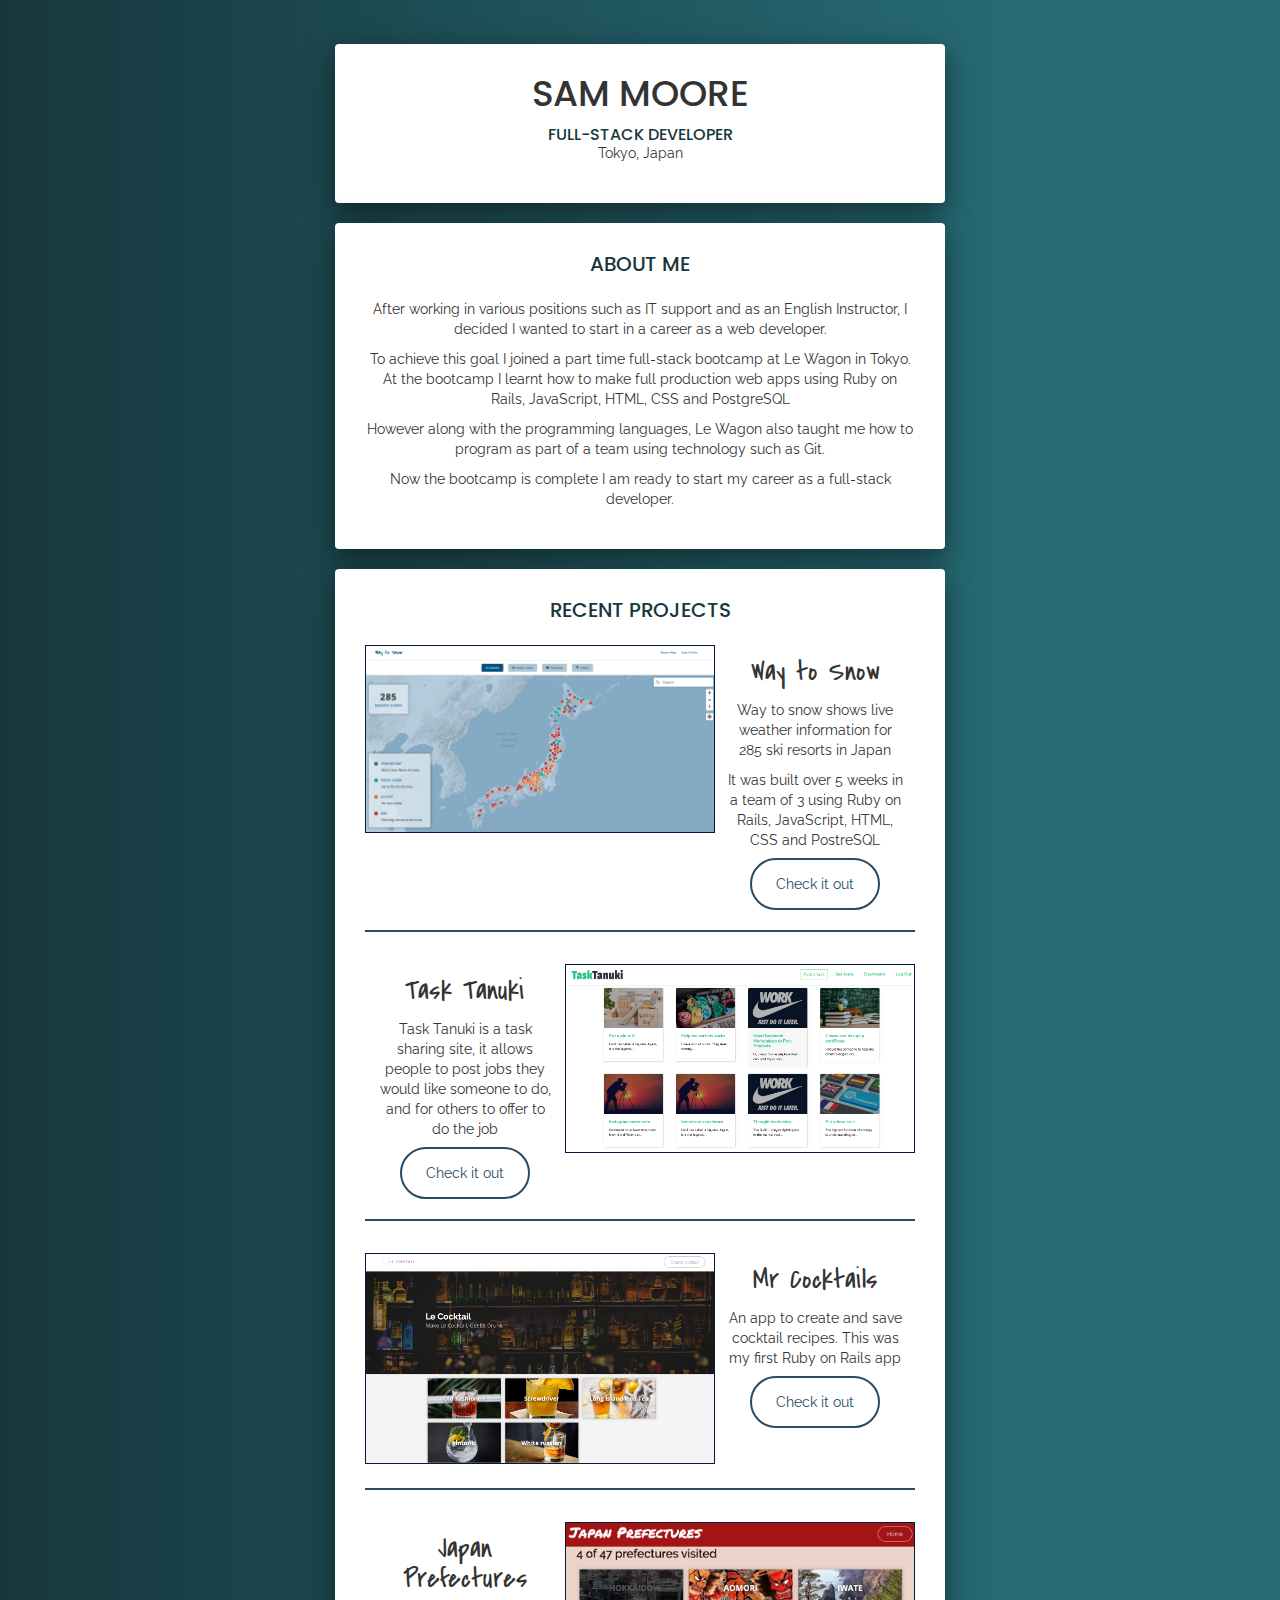
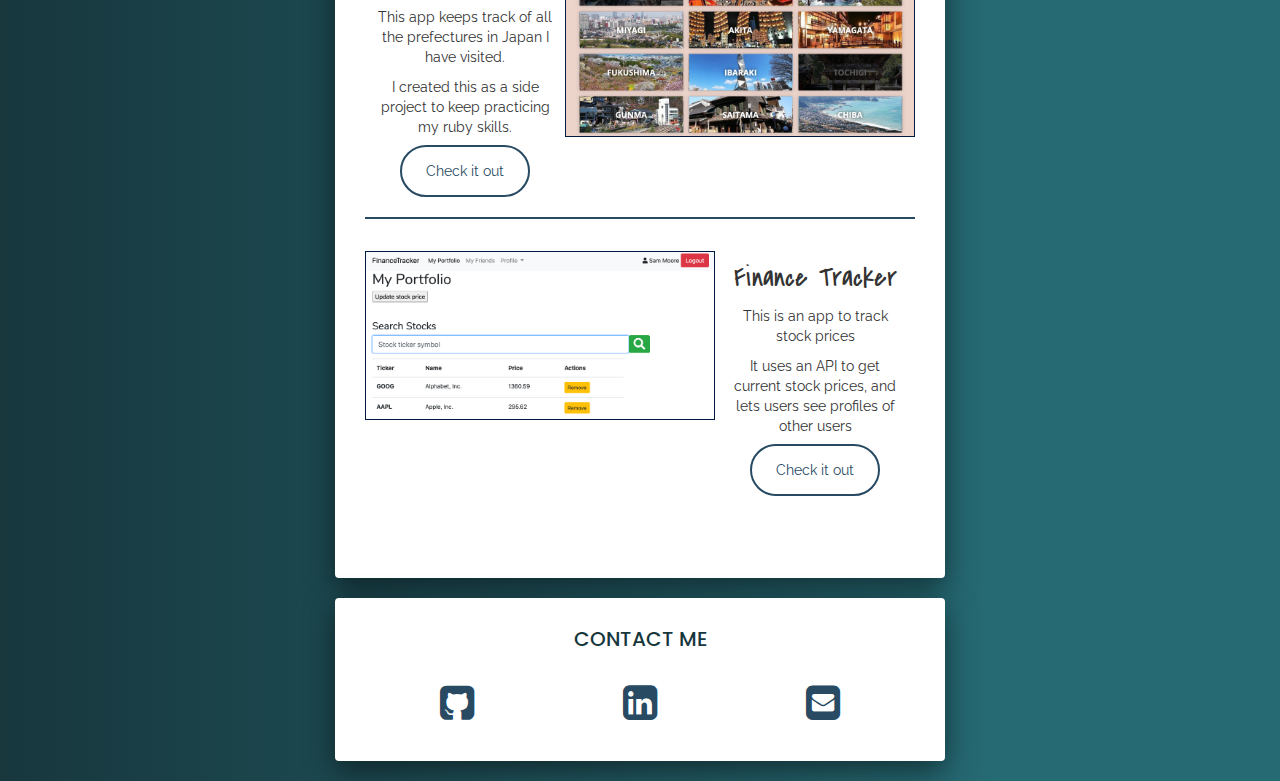
<file: index.html>
<!doctype html>
<html>
  <head>
    <meta charset="utf-8">

    <!-- Always force latest IE rendering engine or request Chrome Frame -->
    <meta content="IE=edge,chrome=1" http-equiv="X-UA-Compatible">

    <!-- For Bootstrap responsiveness -->
    <meta http-equiv="X-UA-Compatible" content="IE=edge">
    <meta name="viewport" content="width=device-width, initial-scale=1">

    <!-- Use title if it's in the page YAML frontmatter -->
    <title>Sam Moore</title>

    <link href="stylesheets/app.css" rel="stylesheet" />
    <script src="javascripts/app.js"></script>

    <!-- HTML5 Shim and Respond.js IE8 support of HTML5 elements and media queries -->
    <!-- Leave those next 4 lines if you care about users using IE8 -->
    <!--[if lt IE 9]>
      <script src="https://oss.maxcdn.com/html5shiv/3.7.2/html5shiv.min.js"></script>
      <script src="https://oss.maxcdn.com/respond/1.4.2/respond.min.js"></script>
    <![endif]-->
  </head>

  <body class="index">


    <!-- <div class="welcome text-center padded">
  <h1>Sam Moore</h1>
  <h2>Full-Stack Developer</h2>
  <p class="doc">
  </p><#!-- .doc
</div><#!-- .welcome -->
<!-- <div class="header">

</div> -->

<div class="container">
  <div class="content">
    <div class="card">
      <h1>SAM MOORE</h1>
      <h3>FULL-STACK DEVELOPER</h3>
      <p>Tokyo, Japan</p>
    </div>
    <div class="card">
      <div class="section-header">
        <h2>ABOUT ME</h2>
      </div>
      <div class="section-body">
        <p>After working in various positions such as IT support and as an English Instructor, I decided I wanted to start in a career
        as a web developer.</p>
        <p>To achieve this goal I joined a part time full-stack bootcamp at Le Wagon in Tokyo.
        At the bootcamp I learnt how to make full production web apps using Ruby on Rails, JavaScript, HTML, CSS and PostgreSQL</p>
        <p>However along with the programming languages, Le Wagon also taught me how to program as part of a team using technology such as Git.</p>
        <p>Now the bootcamp is complete I am ready to start my career as a full-stack developer.</p>
      </div>
    </div>
    <div class="card">
      <div class="section-header">
        <h2>RECENT PROJECTS</h2>
      </div>
      <div class="section-body">
        <div class="project">
          <div class="project-image">
            <img src="images/way-to-snow-map.png" alt="Way to Snow Map" />

          </div>
          <div class="project-text">
            <h1>Way to Snow</h1>
            <p>Way to snow shows live weather information for 285 ski resorts in Japan</p>
            <p>It was built over 5 weeks in a team of 3 using Ruby on Rails, JavaScript, HTML, CSS and PostreSQL</p>
            <div class="project-button">
              <a href="http://www.waytosnow.com/" target="_blank" class="btn-medium">Check it out</a>
            </div>
          </div>
        </div>
        <div class="project">
          <div class="project-text">
            <h1>Task Tanuki</h1>
            <p>Task Tanuki is a task sharing site, it allows people to post jobs they would like someone to do, and for others to offer
            to do the job</p>
            <div class="project-button">
              <a href="https://task-tanuki.herokuapp.com/" target="_blank" class="btn-medium">Check it out</a>
            </div>
          </div>
          <div class="project-image">
            <img src="images/task-tanuki.png" alt="Task Tanuki" />
          </div>
        </div>
        <div class="project">
          <div class="project-image">
            <img src="images/mr-cocktails.png" alt="Mr Cocktails" />

          </div>
          <div class="project-text">
            <h1>Mr Cocktails</h1>
            <p>An app to create and save cocktail recipes. This was my first Ruby on Rails app</p>
            <div class="project-button">
              <a href="http://le-cocktail.herokuapp.com/" target="_blank" class="btn-medium">Check it out</a>
            </div>
          </div>
        </div>
        <div class="project">
          <div class="project-text">
            <h1>Japan Prefectures</h1>
            <p>This app keeps track of all the prefectures in Japan I have visited.</p>
            <p>I created this as a side project to keep practicing my ruby skills.</p>
            <div class="project-button">
              <a href="https://prefecture-checklist.herokuapp.com/prefectures" target="_blank" class="btn-medium">Check it out</a>
            </div>
          </div>
          <div class="project-image">
            <img src="images/prefectures.png" alt="Japan Prefectures" />
          </div>
        </div>
        <div class="project" id="project-last">
          <div class="project-image">
            <img src="images/finance-tracker.png" alt="Finance Tracker" />
          </div>
          <div class="project-text">
            <h1>Finance Tracker</h1>
            <p>This is an app to track stock prices</p>
            <p>It uses an API to get current stock prices, and lets users see profiles of other users</p>
            <div class="project-button">
              <a href="https://sams-finance-tracker.herokuapp.com/" target="_blank" class="btn-medium">Check it out</a>
            </div>
          </div>
        </div>
      </div>
    </div>
    <div class="card">
      <div class="section-header">
        <h2>CONTACT ME</h2>
      </div>
      <div class="section-body">
        <div class="links">
          <a href="https://github.com/swmoore84" target="_blank">
            <i class="fa fa-github-square"></i>
          </a>
          <a href="https://www.linkedin.com/in/sammoore84/" target="_blank">
            <i class="fa fa-linkedin-square"></i>
          </a>
          <a href="mailto:swmoore84@gmail.com">
            <i class="fa fa-envelope-square"></i>
          </a>
        </div>
      </div>
    </div>
  </div>
</div>

  </body>
</html>
</file>
